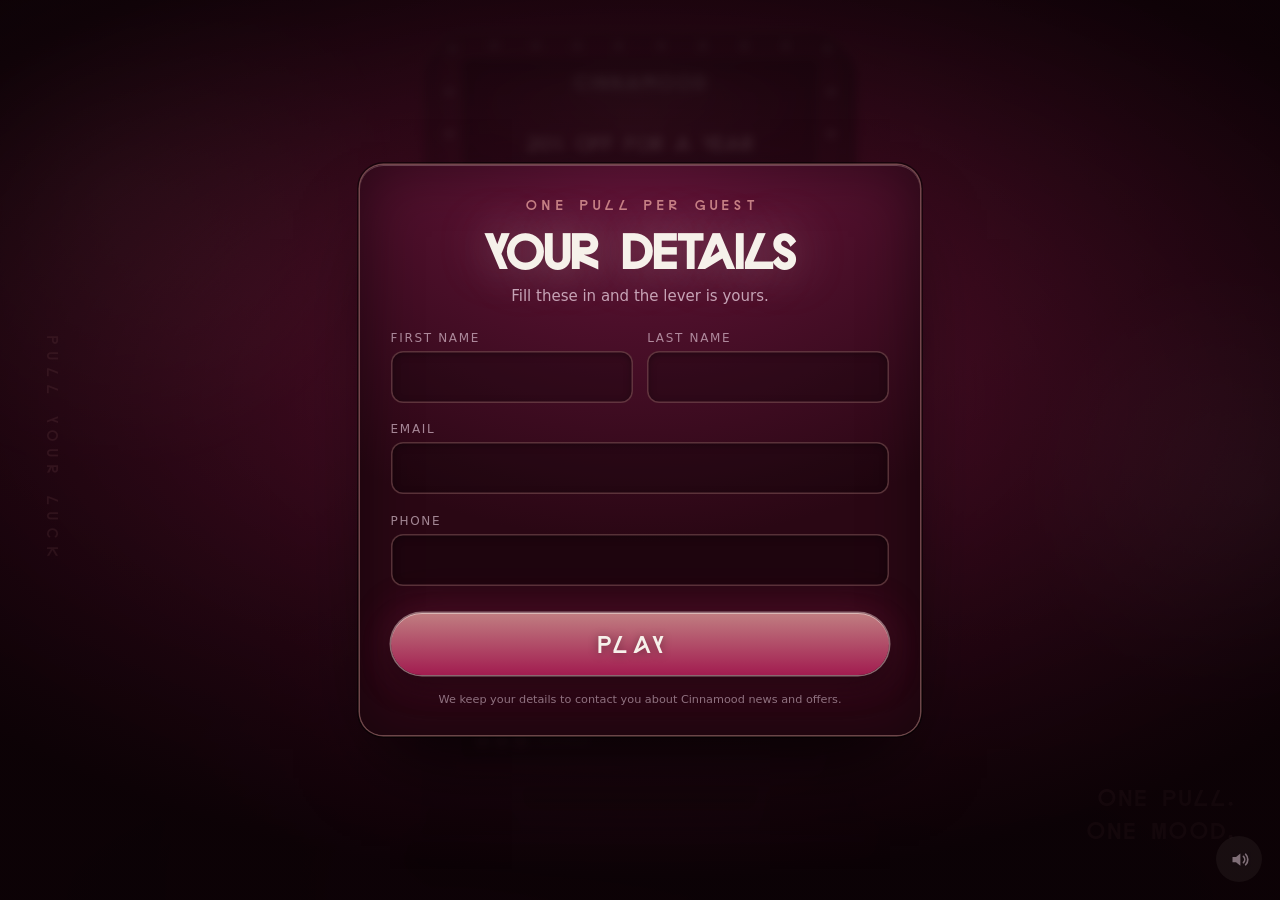
<file: index.html>
<!doctype html>
<html lang="en">
<head>
<meta charset="utf-8">
<meta name="viewport" content="width=device-width,initial-scale=1,maximum-scale=1,viewport-fit=cover">
<meta name="apple-mobile-web-app-capable" content="yes">
<meta name="mobile-web-app-capable" content="yes">
<meta name="apple-mobile-web-app-status-bar-style" content="default">
<!-- The name under the icon when staff add this to the iPad's home screen.
     Without it iOS uses the <title>, which is fine, but this is what they will
     be looking for on a busy home screen. -->
<meta name="apple-mobile-web-app-title" content="Cinnamood">
<meta name="format-detection" content="telephone=no">
<meta name="theme-color" content="#2A0713">
<link rel="apple-touch-icon" href="shared/img/icon.png">
<link rel="icon" href="shared/img/icon.png">
<title>Cinnamood</title>
<link rel="stylesheet" href="shared/base.css?v=18">
<style>
/* ============================================================================
   APPROACH B — MAISON
   ----------------------------------------------------------------------------
   The same machine as a lit vitrine in a dark room: berry lacquer, polished
   rose metal, and displays that genuinely glow.

   Where Atelier hides its structure inside one material, Maison shows it off —
   every module is edged in metal, so the cabinet reads as assembled from parts.
   The darkness does the work: a lit reel window in a dark cabinet has many
   times the contrast of a bright window in a bright one, which is why this
   photographs best and is strongest in an evening service.

   The darks are BERRY with black over them, never a new hue — the same way the
   brand sheet's own black lockup works. A dark screen does show fingerprints
   and glare far more than cream, which is worth weighing for an open floor.
   ============================================================================ */

:root{
  /* Lacquer ramp: berry with black laid over it, never a new hue. */
  --clay-lit:  #7A1A40;
  --clay:      #5E1231;
  --clay-mid:  #430C23;
  --clay-shade:#300817;
  --clay-deep: #1F040E;
  --clay-dark: #120207;

  /* Polished rose metal — the only bright material on the machine. */
  --metal-hi:  #E9CBCB;
  --metal:     #D18B8D;
  --metal-lo:  #6E3B44;

  --sh:        rgba(0,0,0,.72);
  --sh-soft:   rgba(0,0,0,.4);
}

body{ background:#120207; }

/* The room: one soft overhead source, and a floor for the cabinet to sit on. */
.room{
  position:fixed; inset:0;
  background:radial-gradient(88% 62% at 50% 22%, #6B1637 0%, #38091C 50%, #120207 100%);
}
.room::after{
  content:''; position:absolute; left:50%; bottom:0; translate:-50% 0;
  width:150%; height:32%;
  background:radial-gradient(56% 100% at 50% 100%, rgba(0,0,0,.75), transparent 72%);
}

/* ---------------------------------------------------------------------------
   A ROOM THAT'S ALIVE
   Three very large, very soft blooms drifting on long, mismatched cycles.
   Individually none is perceptible; together they keep the light slowly
   changing so the scene never settles into a still image. The periods are
   deliberately mismatched (37/43/53s) so the pattern doesn't visibly repeat.
   --------------------------------------------------------------------------- */
.living{ position:fixed; inset:-20%; pointer-events:none; z-index:0; }
.living i{
  position:absolute; display:block; border-radius:50%;
  /* No blur filter. Each bloom is already a radial gradient that fades to
     nothing, so an 80px blur on top changed almost nothing you can see — while
     costing a huge blurred texture per bloom, re-used on every frame of a
     never-ending animation. */
  opacity:.42; will-change:transform;
}
.living i:nth-child(1){
  width:46vmax; height:46vmax; left:4%; top:6%;
  background:radial-gradient(circle, rgba(209,139,141,.7), transparent 68%);
  animation:bloomA 37s ease-in-out infinite;
}
.living i:nth-child(2){
  width:38vmax; height:38vmax; right:2%; top:34%;
  background:radial-gradient(circle, rgba(243,219,234,.45), transparent 68%);
  animation:bloomB 43s ease-in-out infinite;
}
.living i:nth-child(3){
  width:52vmax; height:52vmax; left:22%; bottom:-12%;
  background:radial-gradient(circle, rgba(172,30,85,.6), transparent 70%);
  animation:bloomC 53s ease-in-out infinite;
}
@keyframes bloomA{ 50%{ transform:translate3d(7vmax,5vmax,0) scale(1.14); } }
@keyframes bloomB{ 50%{ transform:translate3d(-6vmax,-7vmax,0) scale(1.2); } }
@keyframes bloomC{ 50%{ transform:translate3d(5vmax,-4vmax,0) scale(.88); } }
/* Reduced motion used to cover ONLY these three background blooms, while the
   breathing marquee, the shimmering bulb ring, the pulsing payline, the
   bouncing pull hint and a 370-piece jackpot burst all still ran. The spin
   itself stays — that's the thing the customer asked for by pulling the lever —
   but nothing ambient should be moving on its own. */
@media (prefers-reduced-motion: reduce){
  .living i,
  .machine .topbox-light,
  .machine .bulbs i,
  .machine .pl-line,
  .machine .reels,
  .machine.inviting .pull-hint,
  .pull-hint span,
  .machine.booting{
    animation:none !important;
  }
  .machine .bulbs i{ opacity:.62; }
}

/* Matte grain. Without it the gradients read as plastic; with it, as clay. */
.grain{
  /* Screen-sized, on its own compositing layer. It sat at inset:-50% — four
     times the screen's area as one texture, which on a retina iPad is a lot of
     GPU memory — and, with an overlay blend above the whole machine, it was
     re-blended into every frame of every spin. The tiles repeat, so the
     oversizing bought nothing. */
  position:fixed; inset:0; pointer-events:none; z-index:60; opacity:.26;
  transform:translateZ(0);
  background-image:url("data:image/svg+xml,%3Csvg xmlns='http://www.w3.org/2000/svg' width='180' height='180'%3E%3Cfilter id='n'%3E%3CfeTurbulence type='fractalNoise' baseFrequency='.86' numOctaves='3'/%3E%3CfeColorMatrix type='saturate' values='0'/%3E%3C/filter%3E%3Crect width='180' height='180' filter='url(%23n)' opacity='.5'/%3E%3C/svg%3E");
  mix-blend-mode:overlay;
}

.stage{ position:fixed; inset:0; display:grid; place-items:center; }
/* z-40 is behind the prize card (z-45); z-47 is in front of it, and in front of
   the countdown ring (z-46) too. Same burst, two planes, card in the middle. */
#confetti{ position:fixed; inset:0; z-index:40; pointer-events:none; }
#confettiFront{ position:fixed; inset:0; z-index:47; pointer-events:none; }
.fit{ transition:filter .7s ease; }
.machine{
  position:relative; width:780px; height:1320px;
}

/* Light the machine spills into the room when it's working. */
.cab-glow{
  position:absolute; inset:-8% -14% -4%; z-index:-1; opacity:0;
  background:radial-gradient(50% 44% at 46% 34%, rgba(172,30,85,.24), transparent 70%);
  filter:blur(40px); transition:opacity .8s ease;
}
.machine.spinning .cab-glow{ opacity:.7; }
.machine.won .cab-glow{ opacity:1; }


/* ---------------------------------------------------------------------------
   CABINET SHELL
   --------------------------------------------------------------------------- */
.cabinet{
  position:absolute; inset:0 94px 70px 0;
  border-radius:54px 54px 22px 22px;
  background:linear-gradient(156deg,
    var(--clay-lit) 0%, var(--clay) 26%, var(--clay-mid) 62%,
    var(--clay-shade) 86%, var(--clay-deep) 100%);
  box-shadow:
    0 96px 130px -50px var(--sh),
    0 36px 56px -32px var(--sh-soft),
    inset 0 2px 0 rgba(243,219,234,.42),
    inset -30px 0 60px rgba(0,0,0,.45),
    inset 0 -30px 46px rgba(0,0,0,.42);
}
/* Moulded rim light — one line of highlight all the way round the edge. */
.cabinet::before{
  content:''; position:absolute; inset:13px; border-radius:44px 44px 14px 14px;
  box-shadow: inset 0 2px 3px rgba(243,219,234,.4),
              inset 0 -2px 4px rgba(0,0,0,.5);
  pointer-events:none;
}

/* ---------------------------------------------------------------------------
   TOP BOX — the backlit marquee
   --------------------------------------------------------------------------- */
.topbox{
  position:absolute; top:-16px; left:18px; right:18px; height:258px;
  border-radius:48px 48px 16px 16px;
  background:linear-gradient(156deg, var(--clay-lit), var(--clay-mid) 70%, var(--clay-shade));
  box-shadow:
    0 20px 34px -14px var(--sh),
    /* A hard 1px rim, not a soft milky band. This was a 9px-blurred cream
       highlight at 95% carried over from the cream skin, which on black lacquer
       read as fog sitting on the top edge rather than as a moulded lip. */
    inset 0 1.5px 0 rgba(233,203,203,.55),
    inset 0 -8px 16px rgba(0,0,0,.6);
}
.topbox-face{
  position:absolute; inset:44px;
  border-radius:12px 12px 8px 8px;
  display:grid; place-items:center; align-content:center; gap:15px; padding-bottom:12px;
  overflow:hidden;
  background:linear-gradient(160deg, #3A0A1E, #1C0410);
  box-shadow: inset 0 0 44px rgba(0,0,0,.85),
              0 0 0 2px var(--metal-lo), 0 0 0 3px rgba(0,0,0,.6);
}
/* The backlight itself — idles low, comes up while the reels turn. */
.topbox-light{
  position:absolute; inset:0;
  background:radial-gradient(62% 78% at 50% 44%, rgba(209,139,141,.55), transparent 72%);
  opacity:.5; transition:opacity .6s ease;
}
.machine.spinning .topbox-light{ opacity:.92; }
.machine.won .topbox-light{ opacity:1; }

.brandmark{ position:relative; width:236px; height:auto; display:block; margin-bottom:2px;
             filter:drop-shadow(0 0 18px rgba(243,219,234,.5)); }
/* ---- the jackpot block ---------------------------------------------------
   Set as ONE unit: a small quiet label sitting tight above the prize it names,
   with the generous space kept OUTSIDE the pair. Previously the label and the
   prize were spaced the same as everything else in the marquee, so they read as
   two unrelated lines rather than a caption and its subject.

   Both are optically centred: letter-spacing adds a trailing gap after the last
   character, which shifts centred type visibly left unless you pad the same
   amount back onto the front. */
/* Hairline between the wordmark and the jackpot, so the marquee reads as
   two labelled zones rather than four stacked lines. */
.topbox-rule{
  position:relative; width:168px; height:1px; border-radius:1px;
  background:linear-gradient(90deg, transparent, var(--metal), transparent);
}
.jackpot{
  position:relative; display:grid; place-items:center; gap:7px; max-width:88%;
}
.jp-label{
  font-family:var(--font-display); font-size:11px; letter-spacing:.46em;
  text-transform:uppercase; padding-left:.46em; line-height:1;
  opacity:.75; color:var(--metal);
}
.jp-prize{
  text-transform:uppercase;
  font-family:var(--font-display); font-size:31px; letter-spacing:.04em;
  padding-left:.04em; line-height:1.06; text-align:center; color:var(--cream);
  /* Long prize names wrap rather than overflowing the marquee. */
  max-width:100%; overflow-wrap:break-word;
}
.machine.won .jp-prize{ animation:jpFlash .9s cubic-bezier(.3,.7,.4,1) 1; }
@keyframes jpFlash{ 50%{ opacity:.35; } }

/* Bulbs around the marquee. */
/* Centred in the band between the top box's edge and its printed face,
   so no bulb is ever clipped by the corner radius. */
/* Centred in the band between the top box's edge and its printed face. */
.bulbs{ position:absolute; inset:22px; pointer-events:none; }
.bulbs i{
  position:absolute; width:15px; height:15px; margin:-7.5px 0 0 -7.5px;
  border-radius:50%;
  background:radial-gradient(circle at 35% 30%, var(--cream), var(--blush) 52%, var(--rose));
  box-shadow:0 0 12px rgba(209,139,141,.6);
  opacity:.5; transition:opacity .3s ease, box-shadow .3s ease;
}
/* The glow is SET by the state and only the opacity animates. Animating
   box-shadow repainted every bulb on every frame — about thirty glows, the
   whole time the reels were turning. Opacity is handled by the GPU and a
   bulb fading still reads as a filament cooling, glow and all. */
.machine.spinning .bulbs i{
  box-shadow:0 0 20px rgba(246,241,234,.95), 0 0 34px rgba(209,139,141,.7);
  animation:chase .7s cubic-bezier(.1,.85,.3,1) infinite;
}
@keyframes chase{ 0%,100%{ opacity:1; } 50%{ opacity:.42; } }
.machine.won .bulbs i{
  box-shadow:0 0 24px var(--cream), 0 0 44px var(--rose);
  animation:winFlash .3s cubic-bezier(.1,.85,.3,1) 7;
}
@keyframes winFlash{ 0%,100%{ opacity:1; } 50%{ opacity:.34; } }

/* ---------------------------------------------------------------------------
   REEL DECK — heavy bezel around a genuinely deep recess
   --------------------------------------------------------------------------- */
/* Cast from the top box onto the cabinet below it.

   On a DARK cabinet a dark shadow is worth almost nothing — this started life as
   a berry-black gradient and was invisible against #1F040E. Separation on black
   lacquer comes from the lit edge, not the shadow: the surface catching the key
   light where it turns away from the module above it. So the gradient runs the
   other way — a thin warm lift immediately under the top box, falling off fast. */
.reeldeck::before{
  content:''; position:absolute; left:2px; right:2px; bottom:100%; height:26px;
  margin-bottom:-4px; pointer-events:none; z-index:1;
  background:linear-gradient(180deg,
    rgba(0,0,0,.55) 0%, rgba(0,0,0,.2) 40%, rgba(209,139,141,.09) 100%);
}

.reeldeck{ position:absolute; top:262px; left:24px; right:24px; height:410px; }

.bezel{
  position:absolute; inset:0; border-radius:28px; padding:22px;
  background:linear-gradient(156deg, var(--metal-hi) 0%, var(--metal) 24%,
                             var(--metal-lo) 50%, var(--metal) 74%, var(--metal-hi) 100%);
  box-shadow:
    0 26px 46px -16px var(--sh),
    inset 0 1px 1px rgba(246,241,234,.8),
    inset 0 -1px 1px rgba(0,0,0,.45);
  transition:box-shadow .55s ease;
}
/* Inner lip of the frame, cutting down into the recess. */
.bezel-inner{
  position:absolute; inset:22px; border-radius:8px; overflow:hidden; z-index:2;
  box-shadow:
    inset 0 18px 30px rgba(0,0,0,.88),
    inset 0 -10px 18px rgba(0,0,0,.72),
    inset 16px 0 26px rgba(0,0,0,.62),
    inset -16px 0 26px rgba(0,0,0,.62),
    inset 0 0 0 2px rgba(0,0,0,.6);
}
.reels{
  position:absolute; inset:0;
  display:grid; grid-template-columns:repeat(3,1fr);
  background:#0B0205;
}
.reel{
  background:linear-gradient(180deg,#1E0410 0%,#4E0E2A 24%,#6B1740 50%,#4E0E2A 76%,#1E0410 100%);
  /* ENAMEL, not neon.

     `--soft` is the FILL layer on nearly every shape in symbols.js. It used to
     be berry at 72% opacity, which over a drum that is itself berry-black left
     almost no value step — the fill disappeared and all you saw was the blush
     stroke, so every symbol read as a wireframe outline floating on glass
     rather than as something printed on a drum. Opaque berry gives the fill a
     surface again, and the blush line then reads as a raised edge on top of it,
     the way enamel badges actually look. */
  --ink:var(--blush); --mid:var(--metal); --soft:var(--berry); --pale:var(--cream);
}
/* Symbols are lit objects on a lit drum, so they carry their own soft shadow —
   without it they float a millimetre in front of the reel. */
.reel .cell svg{ filter:drop-shadow(0 2px 5px rgba(0,0,0,.55)); }
/* While the drums turn, the motion blur hides that shadow completely — but
   every change of blur redrew all 108 of them. Dropped for the spin only. */
.machine.spinning .reel .cell svg{ filter:none; }

/* Drum curvature. A reel is a cylinder, so the top and bottom of the window
   must fall away into shadow — this overlay does more for believability than
   any amount of extra 3D would. */
.drum-shade{
  position:absolute; inset:0; pointer-events:none; z-index:4;
  background:linear-gradient(180deg,
    rgba(0,0,0,.74) 0%, rgba(0,0,0,.44) 13%, rgba(0,0,0,.12) 30%,
    rgba(246,241,234,.05) 47%, rgba(246,241,234,.05) 53%,
    rgba(0,0,0,.12) 70%, rgba(0,0,0,.44) 87%, rgba(0,0,0,.74) 100%);
}
/* Physical dividers standing between the drums. */
.dividers{ position:absolute; inset:0; pointer-events:none; z-index:5; }
.dividers i{
  position:absolute; top:0; bottom:0; width:9px; margin-left:-4.5px;
  background:linear-gradient(90deg,
    rgba(0,0,0,.85), var(--metal-lo) 32%, var(--metal-hi) 50%,
    var(--metal-lo) 68%, rgba(0,0,0,.85));
  box-shadow:0 0 14px rgba(0,0,0,.8);
}
.dividers i:nth-child(1){ left:33.333%; }
.dividers i:nth-child(2){ left:66.667%; }

/* The glass in front of everything. */
.glass{
  position:absolute; inset:0; pointer-events:none; z-index:6;
  background:linear-gradient(116deg,
    rgba(243,219,234,.24) 0%, rgba(243,219,234,.07) 22%,
    transparent 42%, transparent 76%, rgba(246,241,234,.1) 100%);
}

/* Payline — a lit bar straight across the drums with an arrow either side. */
.payline{
  position:absolute; top:50%; left:6px; right:6px; translate:0 -50%;
  z-index:7; pointer-events:none; display:flex; align-items:center; gap:6px;
}
.pl-line{
  flex:1; height:3px; border-radius:2px;
  background:linear-gradient(90deg, transparent, rgba(172,30,85,.9) 12%,
             rgba(172,30,85,.9) 88%, transparent);
  box-shadow:0 0 10px rgba(172,30,85,.5);
  opacity:.55; transition:opacity .4s ease, box-shadow .4s ease;
}
.pl-arrow{
  width:0; height:0; flex:0 0 auto;
  border-style:solid; border-width:13px 0 13px 19px;
  border-color:transparent transparent transparent var(--berry);
  filter:drop-shadow(0 2px 4px rgba(124,16,57,.42));
  transition:scale .4s cubic-bezier(.2,.9,.25,1), opacity .4s ease;
}
.pl-arrow:last-child{ rotate:180deg; }
.machine.spinning .pl-line{ opacity:.25; }
.machine.spinning .pl-arrow{ opacity:.35; scale:.75; }
.machine.hot .pl-arrow{ scale:1.45; opacity:1; animation:arrowPulse .55s ease-in-out infinite alternate; }
.machine.hot .pl-line{ opacity:1; box-shadow:0 0 22px rgba(172,30,85,.85); }
@keyframes arrowPulse{ to{ scale:1.85; } }
.machine.won .pl-line{ opacity:1; box-shadow:0 0 26px rgba(172,30,85,.9); }

/* Anticipation: the live reel is lifted as well as the others knocked back, so
   the contrast runs both ways rather than just dimming the screen. The lift
   itself is defined once, at the bottom of this file, shared with `settling`. */
.reel{ transition:filter .55s cubic-bezier(.4,0,.2,1); }

/* The deck catches fire while the last drum creeps. Every value here is the
   RESTING bezel shadow plus a glow — the previous version pasted Atelier's clay
   highlights onto a rose-metal bezel and, worse, shrank the drop shadow from
   `0 26px 46px -16px` to `0 16px 30px -12px`, so the deck visibly sat DOWN at
   the one moment it is supposed to come alive. */
.machine.hot .bezel{
  box-shadow:
    0 26px 46px -16px var(--sh),
    inset 0 1px 1px rgba(243,219,234,.9),
    inset 0 -1px 1px rgba(0,0,0,.45),
    0 0 34px rgba(172,30,85,.42),
    0 0 84px rgba(172,30,85,.26);
}

/* ---------------------------------------------------------------------------
   METERS
   --------------------------------------------------------------------------- */
.meters{
  position:absolute; top:692px; left:40px; right:40px; height:78px;
  display:grid; grid-template-columns:1fr 1.9fr; gap:14px;
}
.meter{
  border-radius:16px; padding:10px 16px;
  display:grid; align-content:center; gap:3px;
  background:linear-gradient(160deg, #2A0612, #120207);
  box-shadow: inset 0 4px 12px rgba(0,0,0,.9),
              0 0 0 1.5px var(--metal-lo), 0 2px 6px rgba(0,0,0,.5);
}
.m-label{
  font-family:var(--font-body); font-size:9.5px; letter-spacing:.2em;
  text-transform:uppercase; color:var(--metal); opacity:.9;
}
.m-value{
  text-transform:uppercase;
  font-family:var(--font-display); font-size:24px; color:var(--cream);
  text-shadow:0 0 16px rgba(246,241,234,.6);
  line-height:1.05; white-space:nowrap; overflow:hidden; text-overflow:ellipsis;
  transition:scale .3s cubic-bezier(.2,.9,.25,1);
}
.m-value.bumped{ scale:1.16; }
.meter.wide .m-value{ font-size:20px; }

/* ---------------------------------------------------------------------------
   CONTROL SHELF — overhangs and shadows the belly below it
   --------------------------------------------------------------------------- */
.shelf{ position:absolute; top:790px; left:-12px; right:-12px; height:108px; z-index:4; }
.shelf-top{
  position:absolute; inset:0 0 34px 0; border-radius:22px;
  background:linear-gradient(156deg, var(--clay-lit), var(--clay-mid) 62%, var(--clay-deep));
  box-shadow:
    0 24px 32px -14px var(--sh),
    inset 0 2px 0 rgba(243,219,234,.35),
    inset 0 -8px 14px rgba(0,0,0,.55);
  display:flex; align-items:center; justify-content:center;
}
.btns{ display:flex; gap:16px; }
.btns i{
  width:78px; height:32px; border-radius:16px;
  background:linear-gradient(180deg, var(--metal), var(--clay-mid));
  opacity:.6;
  /* Lit from above, dark underneath, with a metal rim — the rim is what you
     actually read at arm's length on a dark shelf. */
  box-shadow: 0 0 0 1.5px var(--metal-lo),
              inset 0 1px 0 rgba(243,219,234,.3),
              inset 0 -4px 8px rgba(0,0,0,.6),
              0 4px 9px rgba(0,0,0,.5);
  /* `opacity` has to be in this list. It wasn't, so the button snapped from .6
     to 1 in a single frame while its gradient and glow eased over 300ms — the
     one part of the animation the eye actually tracks was the one part that
     jumped. */
  transition:opacity .3s cubic-bezier(.2,.7,.3,1),
             background .3s cubic-bezier(.2,.7,.3,1),
             box-shadow .3s cubic-bezier(.2,.7,.3,1);
}
/* The three buttons light one at a time as each reel lands — a progress
   indicator that doesn't look like a progress indicator. */
.machine.landed0 .btns i:nth-child(1),
.machine.landed1 .btns i:nth-child(2),
.machine.landed2 .btns i:nth-child(3){
  opacity:1; background:linear-gradient(180deg, var(--metal-hi), var(--metal));
  box-shadow:0 0 0 1.5px var(--metal),
             0 0 22px rgba(243,219,234,.85),
             inset 0 1px 0 rgba(246,241,234,.9);
}
.shelf-face{
  position:absolute; left:12px; right:12px; bottom:0; height:40px;
  border-radius:0 0 16px 16px;
  background:linear-gradient(180deg, var(--clay-mid), var(--clay-deep));
  box-shadow:inset 0 1px 0 rgba(233,203,203,.22),
             inset 0 -10px 16px rgba(0,0,0,.6);
  display:grid; place-items:center;
}
.plate{
  font-family:var(--font-display); font-size:12px; letter-spacing:.3em;
  text-transform:uppercase; color:var(--metal-lo); padding-left:.3em;
}

/* ---------------------------------------------------------------------------
   BELLY — the paytable, printed on backlit glass
   --------------------------------------------------------------------------- */
.belly{
  position:absolute; top:918px; left:42px; right:42px; height:240px;
  border-radius:24px; padding:16px;
  background:linear-gradient(160deg, var(--clay), var(--clay-shade));
  box-shadow: inset 0 1.5px 0 rgba(233,203,203,.3),
              inset 0 10px 22px rgba(0,0,0,.7),
              inset 0 -2px 4px rgba(243,219,234,.1);
}
.belly-glass{
  position:absolute; inset:16px; border-radius:8px; padding:10px 16px;
  background:radial-gradient(88% 116% at 50% -8%, #6E1740, #2A0714 78%);
  box-shadow: inset 0 0 40px rgba(0,0,0,.6),
              inset 0 1px 0 rgba(233,203,203,.22),
              0 0 0 1.5px var(--metal-lo);
  display:flex; flex-direction:column; gap:5px;
}
.pay-head{
  font-family:var(--font-display); font-size:11px; letter-spacing:.32em;
  text-transform:uppercase; color:var(--metal); text-align:center;
  padding-left:.32em; flex:0 0 auto;
}
/* Seven prizes do not fit one column of this glass. The jackpot keeps a row of
   its own across the top; the other six sit in two columns under it. */
.paytable{ flex:1; min-height:0; overflow:hidden; display:grid;
  grid-template-columns:1fr 1fr; align-content:space-evenly; column-gap:10px; row-gap:2px; }
.pay-row[data-tier="jackpot"]{ grid-column:1 / -1; justify-content:center; }
.pay-row{ display:flex; align-items:center; gap:12px; padding:2px 6px; border-radius:9px; }
.pay-row[data-tier="jackpot"]{ background:rgba(243,219,234,.09); }
.pay-syms{ display:flex; gap:3px; flex:0 0 auto; }
.pay-sym{
  width:27px; height:27px; display:block;
  --ink:var(--blush); --mid:var(--metal); --soft:var(--berry); --pale:var(--cream);
}
.pay-sym svg{ width:100%; height:100%; display:block; }
.pay-name{
  font-family:var(--font-body); font-size:12.5px; color:var(--blush);
  opacity:.86; letter-spacing:.02em;
}
.pay-row[data-tier="jackpot"] .pay-name{
  text-transform:uppercase;
  font-family:var(--font-display); font-size:15px; opacity:1; letter-spacing:.04em;
  color:var(--cream);
}

/* ---------------------------------------------------------------------------
   PAYOUT TRAY — a deep mouth that lights when you win
   --------------------------------------------------------------------------- */
.tray{
  position:absolute; bottom:8px; left:150px; right:150px; height:64px;
  border-radius:16px; display:grid; place-items:center;
  background:linear-gradient(180deg, var(--clay-deep), var(--clay-mid));
  box-shadow: inset 0 5px 12px rgba(0,0,0,.75), 0 0 0 1.5px var(--metal-lo);
}
.tray-mouth{
  width:calc(100% - 26px); height:26px; border-radius:13px;
  background:linear-gradient(180deg, #080104, #2A0612);
  box-shadow: inset 0 6px 12px rgba(0,0,0,.95), 0 1px 0 rgba(243,219,234,.24);
  transition:box-shadow .5s ease;
}
.machine.won .tray-mouth{
  box-shadow: inset 0 6px 10px rgba(58,6,26,.6),
              inset 0 0 24px rgba(243,219,234,.9),
              0 0 30px rgba(243,219,234,.6);
}

/* The base tucks UNDER the cabinet rather than floating below it. */
.plinth{
  position:absolute; top:1242px; left:-28px; right:66px; height:70px;
  border-radius:6px 6px 20px 20px;
  background:linear-gradient(180deg, var(--clay-mid) 0%, var(--clay-dark) 100%);
  box-shadow:0 34px 46px -16px rgba(0,0,0,.92), inset 0 1px 0 rgba(243,219,234,.28);
}
/* The cabinet's weight, landing on the plinth. Darkest where the two meet and
   gone within 20px, which is how an occlusion shadow actually falls off. */
.plinth::before{
  content:''; position:absolute; left:20px; right:0; top:0; height:22px;
  border-radius:6px 6px 0 0; pointer-events:none;
  background:linear-gradient(180deg, rgba(0,0,0,.72), rgba(0,0,0,0));
}

/* ---------------------------------------------------------------------------
   LEVER — ball up at rest, pulled down through an arc toward the viewer
   --------------------------------------------------------------------------- */
.lever{
  position:absolute; right:0; top:0; bottom:0; width:230px;
  touch-action:none; cursor:grab; z-index:12; --lever:0; --fore:1;
}
.lever.grabbed{ cursor:grabbing; }
.lever-mount{
  position:absolute; left:136px; top:675px; width:74px; height:74px;
  border-radius:50%;
  background:radial-gradient(circle at 34% 28%, var(--metal-hi), var(--metal) 46%, var(--metal-lo));
  box-shadow:0 10px 20px rgba(0,0,0,.7), inset 0 -4px 8px rgba(0,0,0,.42);
  display:grid; place-items:center;
}
/* Contact shadow where the boss meets the cabinet wall. A mounted
   object with no shadow under it reads as a decal, however well it is shaded. */
.lever-mount::after{
  content:''; position:absolute; right:100%; top:8%; width:26px; height:84%;
  border-radius:50% 0 0 50%; pointer-events:none;
  background:linear-gradient(270deg, rgba(0,0,0,.6), rgba(0,0,0,0));
  filter:blur(3px);
}
.lever-mount i{
  width:26px; height:26px; border-radius:50%;
  background:linear-gradient(160deg, var(--clay-mid), var(--clay-dark));
  box-shadow:inset 0 2px 4px rgba(0,0,0,.85);
}
/* Pivot is the centre of the boss. The arm starts pointing UP and swings down;
   its height shrinks through the middle of the travel (--fore) so it reads as
   rotating toward the viewer instead of sweeping flat across the screen. */
.lever-arm{
  position:absolute; left:162px; top:701px;
  width:22px; height:calc(226px * var(--fore)); border-radius:11px;
  transform-origin:11px 11px;
  rotate:calc(185deg + var(--lever) * 155deg);
  /* A TURNED ROD, not a ribbon.

     A cylinder of polished metal has four things across its width, and the old
     four-stop ramp only had two of them: a dark terminator at each edge where
     the surface turns away, ONE narrow specular about a third across, and a
     second much fainter reflection near the far edge where the environment
     comes back round. Widen the highlight or centre it and the whole thing
     collapses into a flat painted strip, which is exactly how it read. */
  background:linear-gradient(90deg,
    #2E1218 0%,
    var(--metal-lo) 10%,
    var(--metal) 26%,
    var(--metal-hi) 33%,      /* the specular — deliberately narrow */
    var(--metal) 44%,
    #7E4750 62%,              /* the shaded belly of the rod */
    var(--metal) 82%,         /* environment reflection coming back */
    var(--metal-lo) 92%,
    #2E1218 100%);
  box-shadow:0 10px 20px -4px var(--sh-soft),
             inset 0 2px 2px rgba(233,203,203,.5),      /* lit top cap */
             inset 0 -10px 14px -6px rgba(0,0,0,.5);    /* falls into the boss */
}
/* A travelling glint. The rod is a fixed gradient, so on its own the metal
   looks painted on — the highlight has to move as the arm swings or the eye
   never believes the surface is curved. Driven by --pull, which the lever
   already writes every frame and which nothing was reading. */
.lever-arm::after{
  content:''; position:absolute; inset:1px 2px; border-radius:10px;
  pointer-events:none;
  background:linear-gradient(180deg,
    rgba(246,241,234,0) 0%,
    rgba(246,241,234,.5) 50%,
    rgba(246,241,234,0) 100%);
  opacity:calc(.25 + var(--pull, 0) * .55);
  translate:0 calc((var(--pull, 0) - .5) * 60%);
}
.knob{
  position:absolute; left:50%; bottom:-38px; translate:-50% 0;
  width:76px; height:76px; border-radius:50%;
  background:radial-gradient(circle at 33% 27%, var(--cream) 0%, var(--cream) 24%, var(--blush) 56%, var(--metal) 100%);
  box-shadow: 0 16px 30px rgba(0,0,0,.72),
              inset 0 -8px 16px rgba(110,59,68,.45),
              0 0 34px rgba(246,241,234,.3);
  transition:filter .5s ease;
}
.knob i{
  position:absolute; left:21%; top:16%; width:24px; height:17px;
  border-radius:50%; background:rgba(246,241,234,.6); filter:blur(3px);
}
.machine.locked .knob{ filter:grayscale(.5) brightness(.72); }
/* Locked no longer means dead — reaching for the lever with no details on
   file opens the form, so this is a pointer, not a barred sign. */
.machine.locked .lever{ cursor:pointer; }

.pull-hint{
  /* The only column free of the cabinet is x>686, and the lever occupies it
     from the ball down to the mount. So the hint goes just ABOVE the ball —
     which also reads correctly, since that's the direction of travel. */
  position:absolute; right:4px; width:92px; top:384px; z-index:13; text-align:center;
  font-family:var(--font-display); font-size:16px; letter-spacing:.16em;
  color:var(--cream); opacity:0; white-space:nowrap; transition:opacity .6s ease;
  text-shadow:0 0 18px rgba(246,241,234,.6);
}
.machine.inviting .pull-hint{ opacity:.78; animation:breathe 2.6s ease-in-out infinite; }
@keyframes breathe{ 50%{ opacity:.3; translate:0 -6px; } }
.pull-hint span{ display:block; margin-top:4px; font-size:1.35em; animation:nudge 2.6s ease-in-out infinite; }
@keyframes nudge{ 50%{ translate:0 8px; } }

/* ---------------------------------------------------------------------------
   REVEAL
   --------------------------------------------------------------------------- */
.veil{
  position:fixed; inset:0; z-index:30; pointer-events:none; opacity:0;
  background:radial-gradient(70% 54% at 50% 44%, rgba(94,18,49,.66), rgba(12,2,6,.96));
  transition:opacity .7s ease;
}
.revealing .veil{ opacity:1; }
.revealing .fit{ filter:blur(9px) brightness(.5); }
/* The machine used to shrink slightly behind the prize card. Scaling something
   that is blurred makes the browser re-blur the entire machine on every frame
   of the move, which was the heaviest thing in the whole reveal — for a change
   of size nobody can see through a blur and a dark veil. It now simply stays. */

.reveal{ position:fixed; inset:0; z-index:45; display:grid; place-items:center;
         pointer-events:none; padding:5vmin; }
.card{
  position:relative; text-align:center; max-width:min(680px,88vw);
  padding:clamp(28px,5vmin,56px) clamp(30px,6vmin,70px) clamp(32px,5.5vmin,60px);
  border-radius:clamp(20px,3vmin,34px);
  /* Lit berry glass in a rose-metal surround — the same two materials the
     reel window is made of, so the prize arrives on a panel that belongs to
     this machine rather than on a floating block of text. */
  background:radial-gradient(120% 100% at 50% -10%, #6E1740, #2A0714 76%);
  box-shadow:
    0 0 0 1.5px var(--metal-lo),
    0 0 0 3px rgba(0,0,0,.55),
    inset 0 1px 0 rgba(233,203,203,.3),
    inset 0 0 60px rgba(0,0,0,.5),
    0 50px 90px -30px rgba(0,0,0,.85),
    0 0 90px rgba(172,30,85,.35);
  opacity:0; translate:0 60px; scale:.9;
  transition:opacity .5s cubic-bezier(.4,0,.2,1),
             translate .8s cubic-bezier(.16,1,.3,1),
             scale .8s cubic-bezier(.16,1,.3,1);
}
/* A highlight raking the panel, the same one that crosses the reel glass. */
.card::after{
  content:''; position:absolute; inset:0; border-radius:inherit;
  pointer-events:none; overflow:hidden;
  background:linear-gradient(104deg,
    transparent 38%, rgba(233,203,203,.14) 50%, transparent 62%);
}
.revealing .card{ opacity:1; translate:0 0; scale:1; }
/* Its own layer while it flies in, so the glowing title and symbol are drawn
   once and moved, not redrawn at every step of the entrance. */
.revealing .card, .revealing .card-sym, .revealing .card-title{ will-change:transform, opacity; }

/* The children arrive in sequence instead of as one rigid block. 70ms apart —
   below that it reads as simultaneous, above it starts to feel slow. */
.card-kicker,.card-title,.card-sub,.card-claim{
  opacity:0; translate:0 14px;
}
.revealing .card-kicker,
.revealing .card-title,
.revealing .card-sub,
.revealing .card-claim{
  animation:cardIn .6s cubic-bezier(.16,1,.3,1) both;
}
.revealing .card-kicker{ animation-delay:.26s }
.revealing .card-title { animation-delay:.33s }
.revealing .card-sub   { animation-delay:.40s }
.revealing .card-claim { animation-delay:.50s }
@keyframes cardIn{ to{ opacity:1; translate:0 0; } }
.card-sym{
  width:clamp(150px,26vmin,260px); aspect-ratio:1; margin:0 auto 4vmin;
  --ink:var(--cream); --mid:var(--metal); --soft:rgba(172,30,85,.8); --pale:var(--blush);
  filter:drop-shadow(0 0 60px rgba(243,219,234,.45));
}
.revealing .card-sym{ animation:landSym 1.1s cubic-bezier(.16,1,.3,1) .1s both; }
@keyframes landSym{
  0%{ scale:.5; rotate:-14deg; opacity:0 } 62%{ scale:1.08; rotate:3deg; opacity:1 }
  100%{ scale:1; rotate:0deg; opacity:1 }
}
.card-sym svg{ width:100%; height:100%; }
.card-kicker{
  font-family:var(--font-display); font-size:clamp(13px,2.1vmin,19px);
  letter-spacing:.42em; text-transform:uppercase; color:var(--metal);
  margin-bottom:2.2vmin; padding-left:.42em;
}
.card-title{
  text-transform:uppercase;
  font-family:var(--font-display); color:var(--cream);
  text-shadow:0 0 70px rgba(246,241,234,.45);
  font-size:clamp(40px,9.4vmin,104px); line-height:.98; letter-spacing:.02em;
}
.card-sub{
  font-family:var(--font-body); color:var(--blush); opacity:.75;
  font-size:clamp(13px,2.3vmin,20px); margin-top:2.4vmin;
}
.card-sub:empty{ display:none; }
.card-claim{
  display:inline-block; margin-top:5vmin; padding:1.5vmin 4vmin;
  border:0; border-radius:999px;
  background:linear-gradient(180deg, rgba(209,139,141,.22), rgba(172,30,85,.16));
  box-shadow:0 0 0 1.5px var(--metal-lo),
             inset 0 1px 0 rgba(233,203,203,.35),
             0 6px 18px rgba(0,0,0,.5);
  font-family:var(--font-body); font-size:clamp(11px,1.8vmin,15px);
  letter-spacing:.14em; text-transform:uppercase; color:var(--blush); opacity:.85;
}
/* The miss keeps its dignity but takes up less room — a loss that shouts as
   loudly as a win reads as mockery, and there's a queue behind this person. */
.reveal.miss .card-title{ color:var(--metal); text-shadow:none; font-size:clamp(30px,6.6vmin,70px); }
.reveal.miss .card{
  background:radial-gradient(120% 100% at 50% -10%, #3A0A20, #1A040D 76%);
  box-shadow:0 0 0 1.5px rgba(110,59,68,.6),
             inset 0 1px 0 rgba(233,203,203,.14),
             inset 0 0 60px rgba(0,0,0,.55),
             0 40px 70px -30px rgba(0,0,0,.8);
}
.reveal.miss .card-kicker{ color:var(--metal); opacity:.6; }
.reveal.miss .card-sub{ color:var(--metal); }
.reveal.miss .card-sym{
  width:clamp(96px,17vmin,168px); opacity:.6; filter:none;
  --ink:var(--metal); --mid:var(--metal-lo); --soft:transparent; --pale:transparent;
}

.ring{ position:fixed; left:50%; translate:-50% 0; z-index:46;
       bottom:calc(4.5vmin + env(safe-area-inset-bottom, 0px));
       width:46px; height:46px; opacity:0; transition:opacity .5s ease .8s; }
.revealing .ring{ opacity:.5; }
.ring circle{ fill:none; stroke:var(--blush); stroke-width:2.5; stroke-linecap:round;
  transform:rotate(-90deg); transform-origin:center; }
.ring .bg{ opacity:.16; }
.ring .fg{ stroke-dasharray:126; }
.revealing .ring .fg{ animation:drain linear forwards; animation-duration:var(--hold,10s); }
@keyframes drain{ to{ stroke-dashoffset:126 } }
.tap-on{ pointer-events:auto; }

/* ---- furniture ----------------------------------------------------------- */
.mute{
  /* The viewport is `viewport-fit=cover`, so on an iPad added to the home
     screen this corner sits under the home indicator and the button becomes
     hard to hit and easy to mistake for a system control. The insets push it
     clear; they resolve to 0 everywhere that has no inset. */
  position:fixed; z-index:70;
  bottom:calc(18px + env(safe-area-inset-bottom, 0px));
  right:calc(18px + env(safe-area-inset-right, 0px));
  width:46px; height:46px;
  border-radius:50%; border:0; cursor:pointer; background:rgba(246,241,234,.1);
  color:var(--blush); display:grid; place-items:center; opacity:.5;
}
.mute svg{ width:21px; height:21px; }
/* A 46px control is under Apple's 44pt minimum once you account for the ring
   of dead space around it. The button stays the size it looks; the TOUCH area
   is grown past it, which is the part that matters on glass. */
.mute::after{
  content:''; position:absolute; inset:-9px; border-radius:50%;
}
.wordmark{
  position:fixed; left:3.4vw; top:50%; translate:0 -50%; z-index:5;
  writing-mode:vertical-rl; font-family:var(--font-display);
  font-size:clamp(11px,1.5vmin,15px); letter-spacing:.6em; text-transform:uppercase;
  color:var(--metal); opacity:0; transition:opacity .6s;
}
.tagline{
  text-transform:uppercase;
  position:fixed; right:3.4vw; bottom:6vh; z-index:5; text-align:right;
  font-family:var(--font-display); font-size:clamp(15px,2.4vmin,26px);
  letter-spacing:.14em; color:var(--metal); opacity:0; line-height:1.5;
  transition:opacity .6s;
}
body.wide .wordmark, body.wide .tagline{ opacity:.6; }
.revealing .wordmark, .revealing .tagline{ opacity:0 !important; }

/* ===========================================================================
   IDLE LIFE & DEPTH
   ---------------------------------------------------------------------------
   A machine at rest should still be breathing. None of this is meant to be
   noticed on its own — it's meant to stop the cabinet reading as a screenshot
   of a machine. Everything here pauses the moment a spin starts, so the idle
   state never competes with the choreography.
   =========================================================================== */

/* The cabinet arrives rather than just being there.

   ONE-SHOT, and it has to be. This used to sit on the bare `.machine` selector,
   which looks harmless until you notice that `knock0/1/2` and `won` each set the
   same `animation` longhand on the same element. Removing one of those classes
   didn't clear the animation — it revealed this one again, so the whole cabinet
   re-dropped 24px at the start of every spin and again after every reveal.
   `.booting` is removed by skin.js once it has played, so it can never come back. */
@keyframes settleIn{ from{ opacity:0; translate:0 24px; } to{ opacity:1; translate:0 0; } }
.machine.booting{ animation:settleIn .9s cubic-bezier(.2,.9,.25,1) both; }

/* Marquee backlight breathes slowly at rest. */
@keyframes marqueeBreath{ 0%,100%{ opacity:.46 } 50%{ opacity:.68 } }
.machine:not(.spinning):not(.won) .topbox-light{
  animation:marqueeBreath 5.5s ease-in-out infinite;
}

/* Bulbs shimmer out of sync at rest, so the ring never looks switched off.
   Three different periods stop the whole ring pulsing as one block. */
@keyframes bulbShimmer{ 0%,100%{ opacity:.38 } 50%{ opacity:.74 } }
.machine:not(.spinning):not(.won) .bulbs i{ animation:bulbShimmer 4.2s ease-in-out infinite; }
.machine:not(.spinning):not(.won) .bulbs i:nth-child(5n+1){ animation-duration:5.3s; animation-delay:-1.7s; }
.machine:not(.spinning):not(.won) .bulbs i:nth-child(5n+2){ animation-duration:6.7s; animation-delay:-3.1s; }
.machine:not(.spinning):not(.won) .bulbs i:nth-child(5n+3){ animation-duration:3.9s; animation-delay:-0.6s; }
.machine:not(.spinning):not(.won) .bulbs i:nth-child(5n+4){ animation-duration:5.9s; animation-delay:-4.4s; }

/* The drums settling in their detents while nobody is playing.

   Applied to `.reels`, deliberately — the strip inside it has its transform
   rewritten every frame by the engine, so anything animated there is wiped on
   the next tick. The container is untouched by JS and moving it moves all three
   drums together, which is what a real cabinet does when its mechanism creaks.

   It is 1.5px and most people will never consciously see it. That's the point:
   a machine at rest that is perfectly still reads as a photograph of a machine. */
@keyframes drumSettle{
  0%, 88%, 100%{ translate:0 0; }
  92%          { translate:0 1.5px; }
  96%          { translate:0 -.6px; }
}
.machine:not(.spinning):not(.won) .reels{
  animation:drumSettle 13s cubic-bezier(.3,.7,.4,1) infinite;
}

/* The payline glows very gently while it waits. */
@keyframes lineBreath{ 0%,100%{ opacity:.42 } 50%{ opacity:.72 } }
.machine:not(.spinning):not(.hot):not(.won) .pl-line{
  animation:lineBreath 4.6s ease-in-out infinite;
}

/* NOTHING AMBIENT RUNS BEHIND A BLUR.
   The details form and the prize card both blur the whole machine, and the
   form is on screen for most of the evening. Every idle animation still
   running underneath — bulbs, marquee, payline, drums, the background blooms —
   forced the entire blurred machine to be redrawn on every frame, for hours,
   for movement nobody can make out through the blur. Paused, the blur is
   drawn once and simply held. */
body.gated .machine, body.gated .machine *,
body.gated .machine *::before, body.gated .machine *::after,
body.gated .living i,
.revealing .machine, .revealing .machine *,
.revealing .machine *::before, .revealing .machine *::after,
.revealing .living i{
  animation-play-state:paused !important;
}

/* CONTACT SHADOWS. The modules already sit at different depths; these are the
   shadows they should be throwing onto whatever is directly beneath them, which
   is what stops the stack reading as decals on one flat face. */
.shelf{ overflow:visible; }
.shelf::after{
  content:''; position:absolute; left:22px; right:22px; top:100%; height:38px;
  pointer-events:none; z-index:-1;
  background:linear-gradient(180deg,
    rgba(0,0,0,.6) 0%, rgba(0,0,0,.22) 45%, rgba(209,139,141,.07) 100%);
  border-radius:0 0 24px 24px;
}
/* The prize you just won, lighting up where it's printed on the machine. */
.pay-row{ transition:background .5s cubic-bezier(.4,0,.2,1); }
.pay-row.paid{
  background:rgba(172,30,85,.5);
  animation:paidGlow 1.5s cubic-bezier(.3,.7,.4,1) 2;
}
@keyframes paidGlow{
  0%,100%{ box-shadow:0 0 0 0 rgba(233,203,203,0); }
  40%    { box-shadow:0 0 16px 1px rgba(233,203,203,.45); }
}
.pay-row.paid .pay-name{ opacity:1; color:var(--cream); }

.bezel{ z-index:2; }
.meters{ z-index:1; }

/* A win lifts the whole cabinet a touch — the machine reacting, not just the
   overlay. Short and small on purpose.

   Applied to .cabinet, NOT .machine. On .machine it had identical specificity to
   `.machine.knock2{animation:knock}` and sat later in the source, so the moment a
   win was declared it replaced the third reel's landing knock — the win silently
   ate the very thump that tells you the reel arrived. Splitting them by element
   also splits them by property: .machine moves (translate), the cabinet swells
   (scale), and the two can now run at once because nothing overwrites anything. */
@keyframes winLift{
  0%{ scale:1 } 30%{ scale:1.012 } 100%{ scale:1 }
}
.machine.won .cabinet{ animation:winLift .7s cubic-bezier(.2,.9,.25,1); }

/* ===========================================================================
   THE WIN MOMENT
   ---------------------------------------------------------------------------
   Replaces the corner bolts as the thing that draws the eye to the window. A
   ring of light blooms out of the reel deck and a highlight sweeps across the
   glass, twice — the machine reacting, not just the overlay that follows it.
   =========================================================================== */
/* The ring's glow is drawn once; the bloom is scale and opacity, both of which
   the GPU animates without repainting. Animating the 90px shadow itself
   redrew the whole area around the reel deck on every frame of every win. */
.reeldeck::after{
  content:''; position:absolute; inset:-8px; border-radius:40px;
  pointer-events:none; z-index:3; opacity:0;
  box-shadow:0 0 0 4px rgba(172,30,85,.5), 0 0 66px 12px rgba(172,30,85,.55);
}
.machine.won .reeldeck::after{ animation:winRing 1.1s cubic-bezier(.2,.8,.3,1) 1; }
@keyframes winRing{
  0%   { opacity:0; scale:.985; }
  22%  { opacity:1; scale:1.006; }
  100% { opacity:0; scale:1.05; }
}

/* A hard highlight travelling across the glass, like light raking a real pane. */
.glass::after{
  content:''; position:absolute; inset:0; pointer-events:none;
  background:linear-gradient(104deg,
    transparent 34%, rgba(233,203,203,.55) 50%, transparent 66%);
  translate:-130% 0; opacity:0;
}
.machine.won .glass::after{ animation:winSweep .82s cubic-bezier(.32,.7,.35,1) .08s 1; }
@keyframes winSweep{
  0%  { translate:-130% 0; opacity:0 }
  18% { opacity:1 }
  100%{ translate:130% 0; opacity:0 }
}

/* The payline flares rather than just brightening. */
.machine.won .pl-arrow{ animation:winArrow .34s cubic-bezier(.3,.8,.4,1) 3 alternate; }
@keyframes winArrow{ to{ scale:1.5; } }

/* ---- the last reel settling ----------------------------------------------
   Everything except the live reel quiets down while the final drum creeps in,
   so the eye has nowhere else to go. Purely subtractive: nothing new appears,
   the surroundings just step back. */
.machine.settling .topbox-face,
.machine.settling .meters,
.machine.settling .belly,
.machine.settling .shelf{ filter:saturate(.72) brightness(.97); }

/* Dimming the bulbs has to be done to the CHASE, not to the element. `settling`
   only ever coexists with `spinning`, and the running `chase` animation writes
   `opacity` in its own keyframes — so a plain `opacity:.34` here was outranked
   and the ring never dimmed at all. Slowing and damping the chase itself is also
   truer: the machine isn't switching its lights off, it's holding its breath. */
.machine.settling .bulbs i{ animation-duration:1.6s; filter:brightness(.5) saturate(.7); }

/* Reel 2's lift lives here and ONLY here. `.machine.hot .reel[data-reel="2"]`
   used to set its own filter, but `hot` and `settling` are raised by the same
   callback, so that rule was always overridden by this one and its contrast()
   was silently dropped. One rule, one owner. */
.machine.settling .reel[data-reel="2"],
.machine.hot .reel[data-reel="2"]{
  filter:saturate(1.14) contrast(1.05) brightness(1.04);
}
.topbox-face,.meters,.belly,.shelf{
  transition:filter .6s cubic-bezier(.4,0,.2,1);
}
.bulbs i{ transition:filter .6s cubic-bezier(.4,0,.2,1); }
</style>
</head>
<body>

<div class="room"></div>
<div class="living"><i></i><i></i><i></i></div>
<div class="veil"></div>
<div class="wordmark">Pull your luck</div>
<div class="tagline">One pull.<br>One mood.</div>

<div class="stage">
  <div class="fit" id="fit"><div class="machine" id="machine"></div></div>
</div>

<canvas id="confetti"></canvas>
<!-- The same burst, split across two planes with the prize card between them.
     A third of the pieces fly in FRONT of the card, which is the difference
     between confetti happening in the room and confetti printed on a backdrop. -->
<canvas id="confettiFront"></canvas>

<div class="reveal" id="reveal">
  <div class="card">
    <div class="card-sym" id="cardSym"></div>
    <div class="card-kicker" id="cardKicker">You won</div>
    <h1 class="card-title" id="cardTitle"></h1>
    <p class="card-sub" id="cardSub"></p>
    <div class="card-claim" id="cardClaim">Show this to our team</div>
  </div>
</div>

<svg class="ring" viewBox="0 0 46 46"><circle class="bg" cx="23" cy="23" r="20"/><circle class="fg" cx="23" cy="23" r="20"/></svg>

<button class="mute" id="mute" aria-label="Toggle sound"></button>
<div class="grain"></div>
<p class="sr" id="live" aria-live="polite"></p>

<script src="shared/config.js?v=18"></script>
<script src="shared/symbols.js?v=18"></script>
<script src="shared/audio.js?v=18"></script>
<script src="shared/engine.js?v=18"></script>
<script src="shared/prizes.js?v=18"></script>
<script src="shared/celebrate.js?v=18"></script>
<script src="shared/cabinet.js?v=18"></script>
<script src="shared/leads.js?v=18"></script>
<script src="shared/gate.js?v=18"></script>
<script src="shared/admin.js?v=18"></script>
<script src="shared/skin.js?v=18"></script>
<script>
  bootSkin({ machineW:780, machineH:1320, rows:3,
             bulbGap:68, bulbRt:18, bulbRb:18,
             logo:'shared/img/logo-white.png' });

  /* Keep a complete copy on the iPad, so that after the first load the machine
     starts with no network, no host and no hosting bill involved. Registered
     last and wrapped, because failing to cache is a bad day later while a
     throw here would be a dead machine right now. */
  if ('serviceWorker' in navigator) {
    window.addEventListener('load', () => {
      navigator.serviceWorker.register('sw.js').catch(() => {});
    });
  }
</script>
</body>
</html>
</file>
<file: shared/base.css>
/* ============================================================================
   CINNAMOOD — BASE
   ----------------------------------------------------------------------------
   Brand type, brand colour tokens, and the kiosk hardening every approach needs:
   no text selection, no long-press callouts, no rubber-band scroll, no
   double-tap zoom. On a stand in a café these are not polish, they're the
   difference between a product and a webpage.
   ============================================================================ */

@font-face {
  font-family: 'Lyno Stan';
  src: url('fonts/LynoStan.otf') format('opentype');
  font-weight: 400;
  font-display: block;
}
@font-face {
  font-family: 'Lyno Jean';
  src: url('fonts/LynoJean.otf') format('opentype');
  font-weight: 400;
  font-display: block;
}

:root {
  /* The four brand colours, and nothing else. */
  --berry: #AC1E55;
  --rose:  #D18B8D;
  --blush: #F3DBEA;
  --cream: #F6F1EA;

  --font-display: 'Lyno Stan', 'Lyno Jean', Verdana, sans-serif;
  --font-body: Verdana, -apple-system, system-ui, sans-serif;

  /* Layout unit — every skin scales from this single number, which is how the
     whole cabinet stays proportional from a phone to a 13" iPad in landscape. */
  --u: clamp(3.4px, min(1.05vw, 1.15vh), 11px);
}

* { margin: 0; padding: 0; box-sizing: border-box; }

html, body {
  height: 100%;
  overflow: hidden;
  overscroll-behavior: none;
  touch-action: manipulation;
  -webkit-user-select: none; user-select: none;
  -webkit-touch-callout: none;
  -webkit-tap-highlight-color: transparent;
  font-family: var(--font-body);
}

body { position: fixed; inset: 0; }

button { font-family: inherit; -webkit-appearance: none; appearance: none; }

/* Anything that moves gets promoted, once, up front. */
.gpu { will-change: transform; transform: translateZ(0); backface-visibility: hidden; }

/* ---- Reel plumbing shared by all skins ----------------------------------
   The reel window shows `--rows` symbols; the middle one is the payline. Cell
   height is written from JS because it depends on the window's pixel height,
   which no CSS relationship can express.
   ------------------------------------------------------------------------- */
.reel {
  position: relative;
  overflow: hidden;
  --reel-blur: 0px;
  --reel-speed: 0;
  --cell-h: 100px;
}
.reel .strip {
  position: absolute;
  inset: 0 0 auto 0;
  will-change: transform, filter;
  /* Blur is driven per-frame from the reel's real velocity, so the smear is
     genuine speed rather than a canned animation. Capped in JS to keep iPad
     Safari pinned at 60fps. */
  filter: blur(var(--reel-blur));
}
.reel .cell {
  display: grid;
  place-items: center;
  width: 100%;
  height: var(--cell-h);
  transition: opacity .55s cubic-bezier(.4, 0, .2, 1);
}
.reel .cell svg {
  width: 74%; height: 74%; display: block;
  shape-rendering: geometricPrecision;
}

/* ---- Anticipation ---------------------------------------------------------
   When two reels agree and the third is still turning, the settled reels get
   knocked back so the live one holds the eye.

   Fade the CELLS, never the reel. Fading the reel makes it translucent, which
   lets the dark frame behind show through — so instead of dimming, the two
   settled reels visibly CHANGE COLOUR, and it reads as a rendering fault
   rather than a spotlight. */
.machine.hot .reel[data-reel="0"] .cell,
.machine.hot .reel[data-reel="1"] .cell { opacity: .3; }

/* ---- Celebration canvas --------------------------------------------------
   A canvas is a replaced element: `inset:0` alone will NOT stretch it, it just
   centres it at its intrinsic 300x150 (or whatever was last set) and hands the
   leftover space to margins. The explicit 100%/100% is required. */
#confetti { width: 100%; height: 100%; display: block; }

/* ---- Cabinet knock -------------------------------------------------------
   Each reel landing thumps the whole cabinet very slightly. It's a 3px move
   over 180ms and nobody consciously sees it, but removing it makes the reels
   feel like they're floating in front of the machine rather than inside it. */
@keyframes knock {
  0%   { translate: 0 0; }
  28%  { translate: 0 4px; }
  60%  { translate: 0 -1.5px; }
  100% { translate: 0 0; }
}
.machine.knock0, .machine.knock1 { animation: knock .19s cubic-bezier(.3,.7,.4,1); }
.machine.knock2 { animation: knock .3s cubic-bezier(.3,.7,.4,1); }

/* ---- Screen-reader only -------------------------------------------------- */
.sr {
  position: absolute; width: 1px; height: 1px; overflow: hidden;
  clip: rect(0 0 0 0); clip-path: inset(50%); white-space: nowrap;
}

/* ---- Respect reduced motion --------------------------------------------- */
@media (prefers-reduced-motion: reduce) {
  .reel .strip { filter: none !important; }
}
</file>
